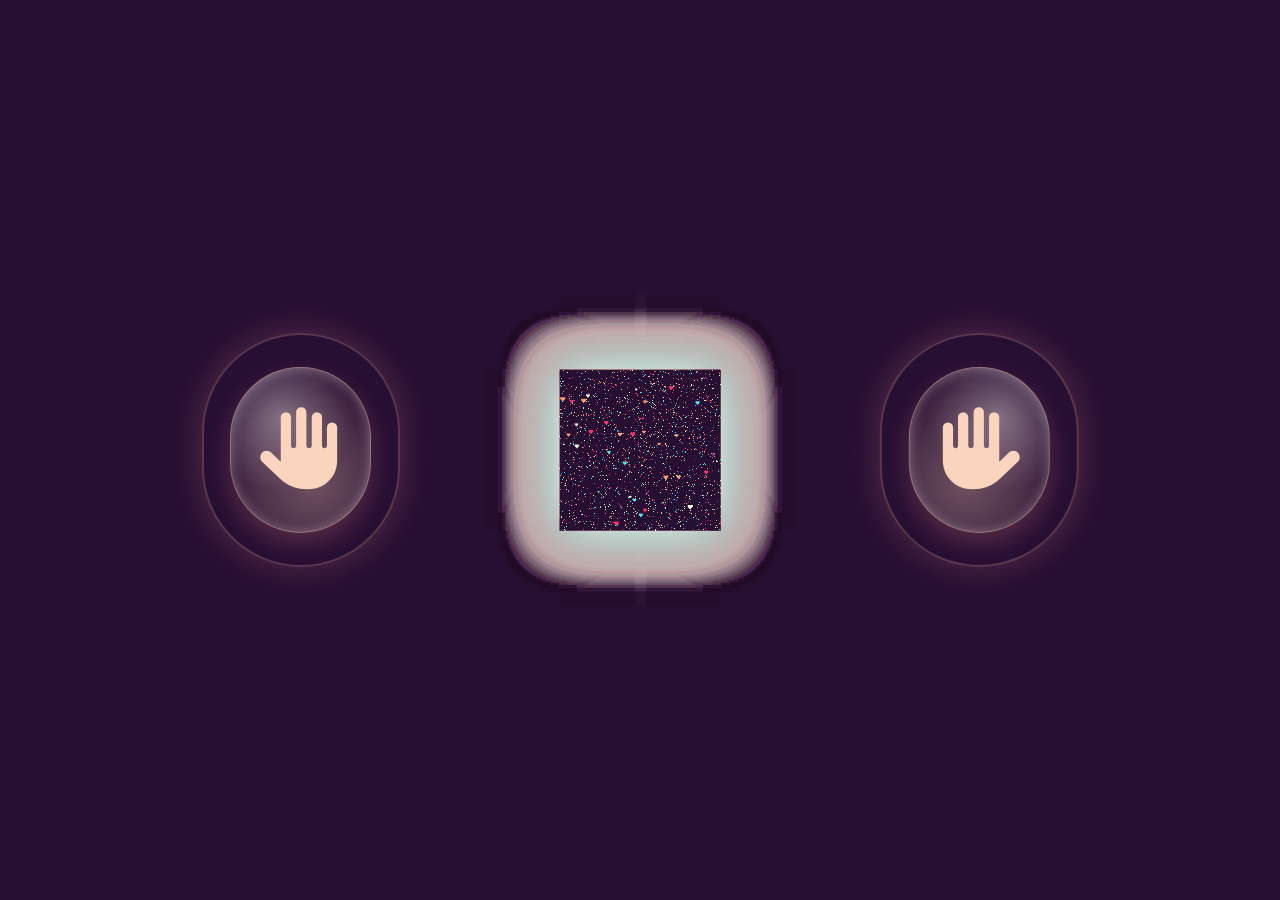
<file: index.html>
<!doctype html>
<html lang="vi">
  <head>
    <meta charset="UTF-8" />
    <meta name="viewport" content="width=device-width, initial-scale=1.0" />
    <title>Heart Transition</title>
    <link
      rel="stylesheet"
      href="https://cdnjs.cloudflare.com/ajax/libs/font-awesome/6.2.0/css/all.min.css"
    />
    <link rel="stylesheet" href="./styles.css" />
  </head>
  <body>
    <section id="scene1" class="scene is-visible">
      <div class="scene1-stage">
        <css-doodle id="scene1Doodle" use="var(--rule)" seed="heart-seed"></css-doodle>
        <div class="scene1-ui">
          <div class="hand left"><span class="palm"><i class="fa-solid fa-hand"></i></span></div>
          <div class="hand right"><span class="palm"><i class="fa-solid fa-hand"></i></span></div>
        </div>
      </div>
    </section>

    <section id="scene2" class="scene is-hidden">
      <canvas id="pinkboard"></canvas>
      <div id="content">
        <i class="fa-solid fa-heart heart"></i>
      </div>
      <div class="container">
        <div class="bubbles" id="bubbles"></div>
      </div>
    </section>

    <div id="countdownOverlay">5</div>
    <div id="boomOverlay"></div>

    <script src="./css-doodle.min.js"></script>
    <script src="./app.js" defer></script>
  </body>
</html>
</file>
<file: styles.css>
:root {
  --scene1-bg: #270f34;
  --scene2-text: #ea80b0;
  --transition-ms: 1200ms;
  --boom-ms: 720ms;
}

* { box-sizing: border-box; }

html, body {
  width: 100%;
  height: 100%;
  margin: 0;
  overflow: hidden;
  background: #000;
  font-family: "Segoe UI", sans-serif;
}

.scene {
  position: fixed;
  inset: 0;
  transition: opacity var(--transition-ms) ease, transform var(--transition-ms) ease, filter var(--transition-ms) ease;
}

.scene.is-hidden { opacity: 0; transform: scale(1.04); filter: blur(10px); pointer-events: none; }
.scene.is-visible { opacity: 1; transform: scale(1); filter: blur(0); pointer-events: auto; }

#scene1 {
  background: var(--scene1-bg);
  display: flex;
  align-items: center;
  justify-content: center;
  contain: content;
  overflow: clip;
  z-index: 3;
}

.scene1-stage {
  position: relative;
  z-index: 2;
  width: 100%;
  height: 100%;
  display: flex;
  align-items: center;
  justify-content: center;
}

#scene1 css-doodle {
  position: relative;
  z-index: 1;
  transform-origin: center center;
  will-change: transform;
  --flow-dur: 12s;
  --flow-depth: 35vmin;
  --color: @p(#51eaea, #fffde1, #ff9d76, #FB3569);
  --rule: (
    :doodle {
      @grid: 30x1 / 18vmin;
      --deg: @p(-180deg, 180deg);
    }
    :container {
      perspective: 30vmin;
    }
    :after, :before {
      content: '';
      background: var(--color);
      @place-cell: @r(100%) @r(100%);
      @size: @r(6px);
      @shape: heart;
    }
    @place-cell: center;
    @size: 100%;
    box-shadow: @m2(0 0 50px var(--color));
    background: @m100(
      radial-gradient(var(--color) 50%, transparent 0)
      @r(-20%, 120%) @r(-20%, 100%) / 1px 1px no-repeat
    );
    will-change: transform, opacity;
    animation: scale-up @var(--flow-dur) linear infinite;
    animation-delay: calc(-1 * @var(--flow-dur) / @I * @i);
    @keyframes scale-up {
      0%, 95.01%, 100% { transform: translateZ(0) rotate(0); opacity: 0; }
      10% { opacity: 1; }
      95% { transform: translateZ(@var(--flow-depth)) rotateZ(@var(--deg)); }
    }
  );
}

.scene1-ui { position: absolute; inset: 0; z-index: 2; width: 100%; height: 100%; user-select: none; pointer-events: none; }
.hand {
  position: absolute;
  top: 50%;
  transform: translateY(-50%);
  width: clamp(96px, 11vw, 156px);
  aspect-ratio: 1 / 1.18;
  display: grid;
  place-items: center;
  border-radius: 999px;
  animation: handPulse 2s ease-in-out infinite;
  opacity: 0.98;
}
.hand::before {
  content: "";
  position: absolute;
  inset: 0;
  border-radius: inherit;
  background: radial-gradient(circle at 35% 30%, rgba(255,255,255,.35), rgba(255,255,255,0) 50%), radial-gradient(circle at 60% 70%, rgba(255,214,190,.35), rgba(255,173,133,.08) 65%, rgba(255,130,105,.04) 100%);
  border: 1px solid rgba(255,209,177,.45);
  box-shadow: 0 10px 26px rgba(255,141,138,.24), inset 0 1px 12px rgba(255,255,255,.35);
}
.hand::after {
  content: "";
  position: absolute;
  width: 138%;
  height: 138%;
  border-radius: 999px;
  border: 2px solid rgba(255,185,164,.24);
  box-shadow: 0 0 36px rgba(255,150,140,.24);
  animation: handRing 2s ease-in-out infinite;
}
.hand .palm { position: relative; z-index: 1; color: #ffd9bf; font-size: clamp(52px, 6.4vw, 88px); line-height: 1; }
.hand.left { left: 18vw; }
.hand.right { right: 18vw; animation: handPulseRight 2s ease-in-out infinite; animation-delay: .45s; transform: translateY(-50%) scaleX(-1); }

@keyframes handPulse { 0%,100%{transform:translateY(-50%) scale(1)} 50%{transform:translateY(-50%) scale(1.07)} }
@keyframes handPulseRight { 0%,100%{transform:translateY(-50%) scaleX(-1) scale(1)} 50%{transform:translateY(-50%) scaleX(-1) scale(1.07)} }
@keyframes handRing { 0%,100%{transform:scale(.92);opacity:.58} 50%{transform:scale(1.03);opacity:1} }

#countdownOverlay {
  position: fixed; inset: 0; display: grid; place-items: center; z-index: 5; pointer-events: none;
  opacity: 0; transition: opacity 300ms ease;
  background: radial-gradient(circle, rgba(0,0,0,.12), rgba(0,0,0,.4));
  color: #fff4fb; text-shadow: 0 0 20px rgba(255,132,189,.75);
  font-size: clamp(74px, 18vw, 200px); font-weight: 700; line-height: 1;
}
#countdownOverlay.show { opacity: 1; }

#boomOverlay {
  position: fixed; inset: 0; z-index: 6; pointer-events: none; opacity: 0;
  background: radial-gradient(circle at center, rgba(255,225,241,.95) 0%, rgba(255,132,189,.55) 18%, rgba(9,4,15,0) 60%),
    radial-gradient(circle at center, rgba(255,255,255,.85) 0%, rgba(255,255,255,0) 44%);
  mix-blend-mode: screen;
}
#boomOverlay.show { animation: boomPulse var(--boom-ms) ease-out forwards; }
@keyframes boomPulse { 0%{opacity:0;transform:scale(.65)} 18%{opacity:1;transform:scale(1.18)} 55%{opacity:.78;transform:scale(1.5)} 100%{opacity:0;transform:scale(1.95)} }

#scene2 { background: #000; z-index: 1; overflow: hidden; }
#scene2::before {
  content: ""; position: absolute; inset: -15%; z-index: 0;
  background: radial-gradient(circle at 20% 20%, rgba(255,78,154,.22), transparent 42%),
    radial-gradient(circle at 80% 18%, rgba(90,225,255,.18), transparent 40%),
    radial-gradient(circle at 50% 78%, rgba(255,240,90,.15), transparent 44%),
    radial-gradient(circle at 50% 50%, rgba(255,120,190,.12), rgba(8,4,12,.9) 64%);
  filter: blur(6px) saturate(108%);
  animation: auroraDrift 18s ease-in-out infinite alternate;
}
#scene2::after {
  content: ""; position: absolute; inset: 0; z-index: 0;
  background-image: radial-gradient(circle at 15% 30%, rgba(255,255,255,.2) 0 1px, transparent 2px),
    radial-gradient(circle at 70% 40%, rgba(255,230,250,.18) 0 1px, transparent 2px),
    radial-gradient(circle at 50% 70%, rgba(180,240,255,.15) 0 1px, transparent 2px);
  background-size: 220px 220px, 260px 260px, 300px 300px;
  opacity: .38;
  animation: sparkleDrift 20s linear infinite;
}
#scene2 canvas {
  position: absolute; width: 100%; height: 100%; z-index: 2; display: block;
  transform-origin: center center; animation: outerHeartBeat 1.1s ease infinite;
  filter: drop-shadow(0 0 5px rgba(255,148,204,.28));
}
#scene2 #content {
  display: flex; flex-direction: column; justify-content: center; align-items: center;
  position: absolute; top: 50%; left: 50%; transform: translate(-50%, -50%);
  color: var(--scene2-text); font-size: 20px; z-index: 1;
}
#scene2 .heart {
  width: 100%; height: 100%; font-size: 20vw;
  /* background-image: url(https://encrypted-tbn0.gstatic.com/images?q=tbn:ANd9GcR9YYh5Fk1u9VsWWr1MhkyQeOzeNbtnnMO96g&s); */
  background-size: 100%;
  background-clip: text; -webkit-background-clip: text; -webkit-text-fill-color: transparent;
  -webkit-text-stroke: 1px #fab6d3;
  animation: heart 1s ease infinite;
}
@keyframes heart { 0%{transform:scale(1)} 40%{transform:scale(1.2)} 100%{transform:scale(1)} }

#scene2 .container { position: relative; width: 100%; height: 100vh; overflow: hidden; z-index: 1; }
#scene2 .bubbles { position: relative; width: 100%; height: 100%; overflow: hidden; }
#scene2 .bubbles span {
  position: absolute; left: calc(var(--x, 50) * 1%); bottom: -12vh; margin: 0;
  color: #4fc3dc; border-radius: 50%;
  box-shadow: 0 0 0 3px #4fc3dc3a, 0 0 22px #4fc3dc;
  animation: bubble 15s linear infinite; animation-duration: calc(60s / var(--i)); animation-delay: var(--delay, 0s);
  opacity: var(--alpha, .9); font-size: var(--size, 1rem);
}
#scene2 .bubbles span:nth-child(even) { color: #ff2d75; box-shadow: 0 0 0 3px #ff2d7538, 0 0 24px #ff2d75; }
#scene2 .bubbles span:nth-child(3n) { color: #f0ff20; box-shadow: 0 0 0 3px #f0ff2038, 0 0 24px #f0ff2052; }
@keyframes bubble {
  0% { transform: translateY(0) scale(.85) rotate(0deg); opacity: 0; }
  8% { opacity: var(--alpha, .9); }
  100% { transform: translateY(-120vh) scale(1.18) rotate(8deg); opacity: 0; }
}
@keyframes outerHeartBeat { 0%,100%{transform:scale(1)} 40%{transform:scale(1.2)} }
@keyframes auroraDrift { 0%{transform:translate3d(-2%, -2%, 0) scale(1)} 100%{transform:translate3d(2%, 2%, 0) scale(1.06)} }
@keyframes sparkleDrift { 0%{transform:translateY(0);opacity:.4} 50%{opacity:.7} 100%{transform:translateY(-16px);opacity:.45} }

#scene2.boom-enter { animation: scene2Boom var(--boom-ms) cubic-bezier(.14,.7,.2,1) both; transform-origin: center center; }
@keyframes scene2Boom { 0%{transform:scale(.88);filter:blur(8px) brightness(1.15)} 34%{transform:scale(1.06);filter:blur(2px) brightness(1.1)} 100%{transform:scale(1);filter:blur(0) brightness(1)} }

@media (max-width: 768px) {
  #scene2::before, #scene2::after { animation: none; opacity: .24; filter: none; }
  #scene2 canvas { animation-duration: 1.2s; filter: none; }
}
</file>
